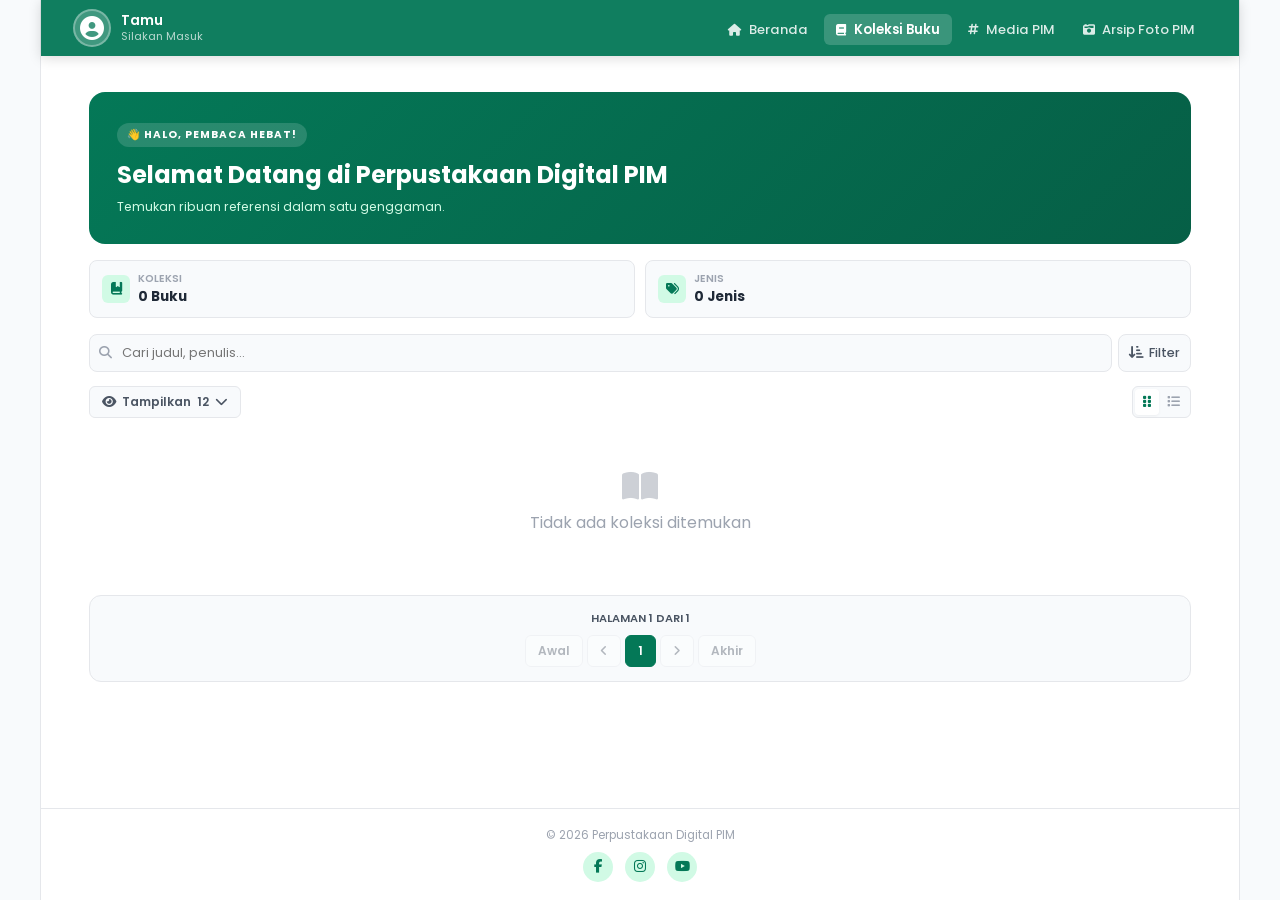
<file: koleksi/index.html>
<!DOCTYPE html>
<html lang="id">
<head>
    <meta charset="UTF-8">
    <meta name="viewport" content="width=device-width, initial-scale=1.0, maximum-scale=1.0, user-scalable=yes">
    <title>Koleksi Buku - Perpustakaan Digital PIM</title>

    <!-- Favicon -->
    <link rel="icon" type="image/jpeg" href="../icon.jpg">

    <!-- Fonts -->
    <link href="https://fonts.googleapis.com/css2?family=Poppins:wght@300;400;500;600;700;800&display=swap" rel="stylesheet">
    <link rel="stylesheet" href="https://cdnjs.cloudflare.com/ajax/libs/font-awesome/6.5.1/css/all.min.css">

    <!-- CSS Modules -->
    <link rel="stylesheet" href="css/style.css">
</head>
<body>

    <div class="app-container">
        <!-- Header (mobile menu dirender di dalamnya oleh JS) -->
        <header id="appHeader"></header>
        
        <!-- Main Content -->
        <main id="mainContent"></main>
        
        <!-- Footer -->
        <footer id="appFooter"></footer>
    </div>

    <!-- Modal Container -->
    <div id="modalContainer"></div>

    <script type="module" src="js/app.js"></script>
</body>
</html>
</file>
<file: koleksi/css/style.css>
:root {
    --primary: #047857;
    --primary-hover: #065f46;
    --primary-light: #d1fae5;
    --accent: #FCD34D;
    --text-main: #1f2937;
    --text-sub: #4b5563;
    --text-muted: #9ca3af;
    --bg-body: #f8fafc;
    --bg-card: #ffffff;
    --border: #e5e7eb;
    --radius-lg: 16px;
    --radius-md: 12px;
    --radius-sm: 8px;
    --shadow-sm: 0 1px 3px rgba(0,0,0,0.05);
    --shadow-md: 0 4px 12px rgba(0,0,0,0.05);
    --shadow-lg: 0 10px 25px rgba(0,0,0,0.1);
    --nav-height: 56px;
}

* { margin:0; padding:0; box-sizing:border-box; font-family:'Poppins',sans-serif; -webkit-tap-highlight-color:transparent; }

body { background-color: var(--bg-body); color: var(--text-main); display: flex; justify-content: center; min-height: 100vh; width: 100%; max-width: 100vw; overflow-x: hidden; }

.app-container { width: 100%; max-width: 100%; background: var(--bg-card); min-height: 100vh; display: flex; flex-direction: column; }
@media (min-width: 768px) { .app-container { max-width: 1200px; margin: 0 auto; border-left: 1px solid var(--border); border-right: 1px solid var(--border); } }

/* ==================== HEADER ==================== */
header { position: sticky; top: 0; background: rgba(4, 120, 87, 0.95); backdrop-filter: blur(10px); -webkit-backdrop-filter: blur(10px); z-index: 1000; box-shadow: 0 2px 12px rgba(0,0,0,0.15); }
.header-inner { display: flex; justify-content: space-between; align-items: center; padding: 0 16px; height: var(--nav-height); max-width: 1200px; margin: 0 auto; }
@media (min-width: 768px) { .header-inner { padding: 0 32px; } }
.header-left { display: flex; align-items: center; gap: 10px; }
.avatar-circle { width: 38px; height: 38px; border-radius: 50%; background: rgba(255, 255, 255, 0.2); display: flex; align-items: center; justify-content: center; font-size: 1.5rem; color: white; cursor: pointer; transition: all 0.3s ease; flex-shrink: 0; border: 2px solid rgba(255, 255, 255, 0.3); }
.avatar-circle:hover { background: rgba(255, 255, 255, 0.35); border-color: #FCD34D; transform: scale(1.05); box-shadow: 0 0 12px rgba(252, 211, 77, 0.3); }
.user-info { display: flex; flex-direction: column; line-height: 1.2; }
.user-name { font-weight: 600; font-size: 0.85rem; color: white; cursor: pointer; transition: color 0.2s; }
.user-name:hover { color: #FCD34D; }
.user-role { font-size: 0.68rem; color: rgba(255, 255, 255, 0.7); font-weight: 400; }
.user-info.logged-in .user-role { display: none; }

.desktop-nav { display: none; list-style: none; align-items: center; gap: 4px; }
@media (min-width: 1024px) { .desktop-nav { display: flex; } }
.desktop-nav a { color: rgba(255, 255, 255, 0.85); text-decoration: none; font-size: 0.82rem; font-weight: 500; padding: 6px 12px; border-radius: 6px; transition: all 0.2s; white-space: nowrap; }
.desktop-nav a:hover { color: white; background: rgba(255, 255, 255, 0.12); }
.desktop-nav a.active { color: white; background: rgba(255, 255, 255, 0.18); font-weight: 600; }
.desktop-nav a i { margin-right: 4px; font-size: 0.75rem; }

.hamburger { display: flex; flex-direction: column; gap: 4px; background: none; border: none; cursor: pointer; padding: 4px; z-index: 1002; }
.hamburger span { display: block; width: 20px; height: 2px; background: white; border-radius: 2px; transition: all 0.35s ease; }
.hamburger.open span:nth-child(1) { transform: rotate(45deg) translate(4px, 4px); }
.hamburger.open span:nth-child(2) { opacity: 0; transform: scaleX(0); }
.hamburger.open span:nth-child(3) { transform: rotate(-45deg) translate(4px, -4px); }
@media (min-width: 1024px) { .hamburger { display: none; } }

.nav-mobile { position: absolute; top: var(--nav-height); left: 0; width: 100%; background: rgba(4, 120, 87, 0.97); backdrop-filter: blur(12px); -webkit-backdrop-filter: blur(12px); max-height: 0; overflow: hidden; transition: max-height 0.7s cubic-bezier(0.22, 1, 0.36, 1); z-index: 999; }
.nav-mobile.open { max-height: 400px; }
@media (min-width: 1024px) { .nav-mobile { display: none !important; } }
.nav-mobile ul { list-style: none; padding: 8px 16px; }
.nav-mobile li { opacity: 0; transform: translateX(-40px); transition: all 0.55s cubic-bezier(0.22, 1, 0.36, 1); }
.nav-mobile.open li { opacity: 1; transform: translateX(0); }
.nav-mobile.open li:nth-child(1) { transition-delay: 0.12s; }
.nav-mobile.open li:nth-child(2) { transition-delay: 0.22s; }
.nav-mobile.open li:nth-child(3) { transition-delay: 0.32s; }
.nav-mobile.open li:nth-child(4) { transition-delay: 0.42s; }
.nav-mobile a { display: flex; align-items: center; gap: 8px; color: rgba(255, 255, 255, 0.9); text-decoration: none; padding: 12px 8px; font-size: 0.9rem; font-weight: 500; border-bottom: 1px solid rgba(255, 255, 255, 0.08); }
.nav-mobile a i { width: 20px; text-align: center; color: #FCD34D; }
.nav-mobile a.active { color: #FCD34D; font-weight: 600; }

/* ==================== MAIN ==================== */
main { padding: 16px; flex: 1; max-width: 1200px; margin: 0 auto; width: 100%; }
@media (min-width: 480px) { main { padding: 20px; } }
@media (min-width: 768px) { main { padding: 28px 32px; } }
@media (min-width: 1024px) { main { padding: 32px 40px; } }
@media (min-width: 1280px) { main { padding: 36px 48px; } }

/* ==================== WELCOME CARD ==================== */
.welcome-card { background: linear-gradient(135deg, #047857, #065f46); border-radius: var(--radius-lg); padding: 20px; margin-bottom: 16px; color: #fff; overflow: hidden; }
@media (min-width: 768px) { .welcome-card { padding: 28px; } }
.welcome-tag { font-size: 0.65rem; font-weight: 700; text-transform: uppercase; letter-spacing: 1px; background: rgba(255,255,255,0.15); padding: 4px 10px; border-radius: 20px; display: inline-block; margin-bottom: 10px; }
.welcome-card h1 { font-size: 1.2rem; margin-bottom: 6px; font-weight: 700; }
@media (min-width: 768px) { .welcome-card h1 { font-size: 1.5rem; } }
.welcome-card p { font-size: 0.78rem; color: #d1fae5; }

/* ==================== STATS ==================== */
.stats-grid { display: flex; gap: 10px; margin-bottom: 16px; }
.stat-item { flex: 1; border: 1px solid var(--border); border-radius: var(--radius-sm); padding: 10px 12px; display: flex; align-items: center; gap: 8px; background: var(--bg-body); }
.stat-icon-wrapper { width: 28px; height: 28px; border-radius: 6px; background: var(--primary-light); color: var(--primary); display: flex; align-items: center; justify-content: center; font-size: 0.8rem; }
.stat-info { display: flex; flex-direction: column; }
.stat-label { font-size: 0.65rem; color: var(--text-muted); text-transform: uppercase; font-weight: 600; }
.stat-value { font-size: 0.85rem; font-weight: 700; }

/* ==================== SEARCH ==================== */
.search-row { display: flex; gap: 6px; margin-bottom: 14px; align-items: stretch; }
.search-box { position: relative; flex: 1; }
.search-box > i { position: absolute; left: 10px; top: 50%; transform: translateY(-50%); color: var(--text-muted); font-size: 0.8rem; z-index: 1; }
.search-input { width: 100%; height: 38px; padding: 0 32px 0 32px; border: 1px solid var(--border); border-radius: var(--radius-sm); font-size: 0.8rem; outline: none; background: var(--bg-body); transition: all 0.2s; }
.search-input:focus { border-color: var(--primary); background: #fff; }

.search-clear-btn { position: absolute; right: 6px; top: 50%; transform: translateY(-50%); width: 20px; height: 20px; border-radius: 50%; background: var(--border); border: none; cursor: pointer; display: inline-flex; align-items: center; justify-content: center; color: var(--text-sub); font-size: 0.6rem; line-height: 1; padding: 0; transition: all 0.2s; z-index: 2; }
.search-clear-btn i { display: flex; align-items: center; justify-content: center; width: 100%; height: 100%; }
.search-clear-btn:hover { background: #d1d5db; color: var(--text-main); }

.filter-action-btn { display: flex; align-items: center; gap: 5px; height: 38px; padding: 0 10px; background: var(--bg-body); border: 1px solid var(--border); border-radius: var(--radius-sm); cursor: pointer; color: var(--text-sub); font-size: 0.8rem; font-weight: 500; transition: all 0.2s; white-space: nowrap; flex-shrink: 0; -webkit-tap-highlight-color: transparent; user-select: none; }
.filter-action-btn i { font-size: 0.85rem; }
.filter-action-btn:hover { border-color: var(--primary); color: var(--primary); }
.filter-action-btn:active { transform: scale(0.95); background: #d1fae5; }

/* ==================== DISPLAY CONTROLS ==================== */
.display-controls { display: flex; justify-content: space-between; align-items: center; margin-bottom: 12px; gap: 10px; }

/* ==================== LIMIT DROPDOWN ==================== */
.limit-dropdown { position: relative; z-index: 9999; }
.limit-btn { display: flex; align-items: center; gap: 6px; padding: 6px 12px; background: var(--bg-body); border: 1px solid var(--border); border-radius: 6px; font-size: 0.75rem; font-weight: 600; color: var(--text-sub); cursor: pointer; transition: all 0.2s; font-family: 'Poppins', sans-serif; z-index: 9999; -webkit-tap-highlight-color: transparent; user-select: none; }
.limit-btn:hover { border-color: var(--primary); color: var(--primary); }
.limit-btn:active { transform: scale(0.94); background: #d1fae5; }
.limit-btn i { font-size: 0.8rem; }
.limit-menu { position: absolute; top: calc(100% + 4px); left: 0; background: white; border: 1px solid var(--border); border-radius: 8px; box-shadow: 0 8px 24px rgba(0,0,0,0.2); min-width: 120px; padding: 4px 0; opacity: 0; visibility: hidden; transform: translateY(-4px); transition: all 0.2s ease; z-index: 99999; }
.limit-menu.open { opacity: 1; visibility: visible; transform: translateY(0); }
.limit-menu-item { display: block; width: 100%; padding: 8px 16px; background: none; border: none; text-align: left; font-size: 0.8rem; font-weight: 500; color: var(--text-main); cursor: pointer; transition: all 0.15s; font-family: 'Poppins', sans-serif; }
.limit-menu-item:hover { background: var(--primary-light); color: var(--primary); }

/* ==================== VIEW TOGGLE ==================== */
.toggle-switch-group { border: 1px solid var(--border); border-radius: 6px; display: flex; padding: 2px; background: var(--bg-body); }
.toggle-unit { padding: 4px 8px; cursor: pointer; font-size: 0.8rem; color: var(--text-muted); border-radius: 4px; transition: all 0.15s; background: none; border: none; }
.toggle-unit.active { background: white; color: var(--primary); box-shadow: var(--shadow-sm); }

/* ==================== GRID VIEW ==================== */
.books-layout-grid { display: grid; grid-template-columns: repeat(2, 1fr); gap: 12px; margin-bottom: 20px; }
@media (min-width: 480px) { .books-layout-grid { gap: 14px; } }
@media (min-width: 640px) { .books-layout-grid { grid-template-columns: repeat(3, 1fr); gap: 16px; } }
@media (min-width: 1024px) { .books-layout-grid { grid-template-columns: repeat(4, 1fr); gap: 18px; } }
@media (min-width: 1280px) { .books-layout-grid { grid-template-columns: repeat(5, 1fr); gap: 20px; } }

.card-item { border: 1px solid var(--border); border-radius: var(--radius-md); padding: 12px; background: #fafafa; display: flex; flex-direction: column; transition: all 0.3s cubic-bezier(0.25, 0.46, 0.45, 0.94); cursor: pointer; height: 100%; box-shadow: var(--shadow-md); overflow: hidden; }
.card-item:hover { transform: translateY(-3px); box-shadow: 0 8px 20px rgba(0,0,0,0.1); }
.card-item:active { transform: scale(0.98); }
.cover-art-container { width: 100%; aspect-ratio: 3/4; border-radius: var(--radius-sm); margin-bottom: 10px; display: flex; flex-direction: column; align-items: center; justify-content: center; overflow: hidden; }
.cover-thumbnail { width: 100%; height: 100%; object-fit: cover; object-position: center top; }
.cover-text-preview { font-size: 0.6rem; font-weight: 700; text-transform: uppercase; letter-spacing: 0.5px; text-align: center; padding: 0 8px; }
.card-body { display: flex; flex-direction: column; flex: 1; }
.card-info { flex: 1; display: flex; flex-direction: column; }
.tag-badge { font-size: 0.62rem; color: var(--primary); font-weight: 700; margin-bottom: 6px; background: var(--primary-light); padding: 2px 8px; border-radius: 4px; display: inline-block; width: fit-content; }
.card-info .item-main-title { font-size: 0.82rem; font-weight: 700; line-height: 1.3; color: var(--text-main); display: -webkit-box; -webkit-line-clamp: 2; -webkit-box-orient: vertical; overflow: hidden; min-height: 2.2em; margin-bottom: 6px; }
.card-info .meta-text-line { font-size: 0.7rem; color: var(--text-sub); margin-bottom: 2px; min-height: 1.1em; }
.action-card-btn { margin-top: auto; width: 100%; padding: 8px; background: var(--primary); color: white; border: none; border-radius: var(--radius-sm); font-size: 0.75rem; font-weight: 600; cursor: pointer; transition: all 0.2s; flex-shrink: 0; display: flex; align-items: center; justify-content: center; gap: 4px; -webkit-tap-highlight-color: transparent; user-select: none; }
.action-card-btn:active { background: var(--primary-hover); transform: scale(0.95); }

/* ==================== LIST VIEW ==================== */
.books-layout-list { display: flex; flex-direction: column; gap: 10px; margin-bottom: 20px; }
@media (min-width: 768px) { .books-layout-list { display: grid; grid-template-columns: repeat(2, 1fr); gap: 14px; } }
@media (min-width: 1024px) { .books-layout-list { grid-template-columns: repeat(3, 1fr); } }
.list-item { display: flex; gap: 10px; border: 1px solid var(--border); border-radius: var(--radius-sm); padding: 10px; background: #fafafa; box-shadow: var(--shadow-md); transition: all 0.3s cubic-bezier(0.25, 0.46, 0.45, 0.94); align-items: center; cursor: pointer; }
.list-item:hover { transform: translateY(-2px); box-shadow: 0 6px 16px rgba(0,0,0,0.08); }
.list-item:active { background: #f0fdf4; }
.list-cover { width: 50px; height: 66px; border-radius: 6px; display: flex; flex-direction: column; align-items: center; justify-content: center; flex-shrink: 0; font-size: 0.55rem; font-weight: 700; text-transform: uppercase; text-align: center; overflow: hidden; }
.list-info { flex: 1; display: flex; flex-direction: column; justify-content: center; min-width: 0; }
.list-info .item-main-title { font-size: 0.8rem; margin-bottom: 2px; }
.list-info .meta-text-line { font-size: 0.68rem; margin-bottom: 0; }
.list-action { flex-shrink: 0; }
.list-action .action-card-btn { margin-top: 0; padding: 8px 14px; font-size: 0.75rem; width: auto; }

/* ==================== PAGINATION ==================== */
.paginator-box { border: 1px solid var(--border); border-radius: var(--radius-md); padding: 14px; background: var(--bg-body); display: flex; flex-direction: column; align-items: center; gap: 8px; margin-bottom: 16px; }
.paginator-caption { font-size: 0.7rem; color: var(--text-sub); font-weight: 600; text-transform: uppercase; }
.paginator-row { display: flex; align-items: center; gap: 4px; }
.nav-step-btn { padding: 6px 12px; border: 1px solid var(--border); background: white; border-radius: 6px; font-size: 0.75rem; font-weight: 600; cursor: pointer; color: var(--text-sub); transition: all 0.15s; position: relative; overflow: hidden; -webkit-tap-highlight-color: transparent; user-select: none; }
.nav-step-btn::after { content: ''; position: absolute; top: 50%; left: 50%; width: 0; height: 0; border-radius: 50%; background: rgba(4, 120, 87, 0.2); transform: translate(-50%, -50%); transition: width 0.4s, height 0.4s, opacity 0.4s; }
.nav-step-btn:active::after { width: 200px; height: 200px; opacity: 0; }
.nav-step-btn:active { transform: scale(0.93); background: #d1fae5; border-color: var(--primary); }
.nav-step-btn:disabled { opacity: 0.4; cursor: not-allowed; pointer-events: none; }
.nav-step-btn.active { background: var(--primary); color: white; border-color: var(--primary); transform: scale(1); }
.nav-step-btn.active:active { transform: scale(0.93); background: var(--primary-hover); }

/* ==================== MODAL ==================== */
.modal-overlay { position: fixed; inset: 0; background: rgba(0,0,0,0.5); z-index: 200; display: flex; align-items: center; justify-content: center; opacity: 0; visibility: hidden; transition: opacity 0.3s ease; padding: 24px 12px; }
.modal-overlay.open { opacity: 1; visibility: visible; }
.modal-sheet { background: white; width: 100%; max-width: 400px; height: auto; max-height: 75vh; border-radius: 20px; padding: 0; overflow: hidden; transform: scale(0.9); opacity: 0; transition: transform 0.35s cubic-bezier(0.22, 1, 0.36, 1), opacity 0.3s ease; position: relative; display: flex; flex-direction: column; }
.modal-overlay.open .modal-sheet { transform: scale(1); opacity: 1; }
.modal-header { display: flex; justify-content: flex-end; align-items: center; padding: 8px 8px 0 16px; flex-shrink: 0; height: 36px; position: relative; }
.modal-close-btn { width: 28px; height: 28px; border-radius: 50%; background: var(--bg-body); border: none; cursor: pointer; display: flex; align-items: center; justify-content: center; color: var(--text-sub); font-size: 0.85rem; flex-shrink: 0; position: absolute; top: 8px; right: 8px; z-index: 10; transition: all 0.2s; }
.modal-close-btn:hover { background: #e5e7eb; color: var(--text-main); }
.modal-body { padding: 0 16px 16px; overflow-y: auto; flex: 1; max-height: calc(75vh - 120px); }
.modal-handle { display: none; }
.modal-title { font-size: 0.95rem; font-weight: 700; line-height: 1.3; color: var(--text-main); margin-bottom: 12px; text-align: center; }
.modal-cover { width: 55%; max-width: 180px; aspect-ratio: 3/4; border-radius: var(--radius-sm); display: flex; align-items: center; justify-content: center; margin: 0 auto 14px; overflow: hidden; background: #f3f4f6; box-shadow: 0 4px 16px rgba(0,0,0,0.1); }
.modal-cover img { width: 100%; height: 100%; object-fit: cover; object-position: center top; }
.modal-cover i { font-size: 2rem; color: var(--primary); opacity: 0.6; }
.modal-info-row { display: flex; justify-content: space-between; padding: 7px 0; border-bottom: 1px solid var(--border); font-size: 0.78rem; }
.modal-info-row span:first-child { color: var(--text-muted); font-weight: 500; }
.modal-info-row span:last-child { font-weight: 600; text-align: right; }
.modal-footer { padding: 0 16px 16px; flex-shrink: 0; }
.modal-action-btn { width: 100%; padding: 11px; background: var(--primary); color: white; border: none; border-radius: var(--radius-sm); font-size: 0.82rem; font-weight: 600; cursor: pointer; display: flex; align-items: center; justify-content: center; gap: 6px; transition: all 0.2s; }
.modal-action-btn:active { background: var(--primary-hover); }
.modal-actions-row { display: flex; gap: 8px; margin-top: 12px; }
.modal-btn-baca { flex: 2; background: var(--primary); }
.modal-btn-simpan { flex: 1; background: #f59e0b; }
.modal-btn-simpan:hover { background: #d97706; }
.modal-btn-simpan.saved { background: #047857; }
.profile-avatar { width: 70px; height: 70px; border-radius: 50%; background: var(--primary-light); display: flex; align-items: center; justify-content: center; margin: 0 auto 14px; font-size: 2.5rem; color: var(--primary); }
.filter-group { margin-bottom: 16px; }
.filter-label { font-size: 0.75rem; font-weight: 600; color: var(--text-sub); margin-bottom: 6px; text-transform: uppercase; }
.filter-options { display: flex; flex-wrap: wrap; gap: 6px; }
.filter-option { padding: 6px 14px; border-radius: 16px; border: 1px solid var(--border); font-size: 0.75rem; cursor: pointer; background: white; transition: all 0.2s; }
.filter-option.selected { background: var(--primary); color: white; border-color: var(--primary); }

/* ==================== LOADING SPINNER ==================== */
.loading-container { grid-column: 1 / -1; display: flex; flex-direction: column; align-items: center; justify-content: center; padding: 60px 20px; gap: 12px; }
.loading-spinner { width: 40px; height: 40px; border: 4px solid #e5e7eb; border-top-color: #047857; border-radius: 50%; animation: spin 0.8s linear infinite; }
@keyframes spin { to { transform: rotate(360deg); } }
.loading-text { font-size: 0.85rem; color: #9ca3af; font-weight: 500; }
.empty-state { grid-column: 1 / -1; text-align: center; padding: 40px; color: #9ca3af; }

/* ==================== FONT AWESOME SPIN ==================== */
.fa-spin { animation: fa-spin 1s linear infinite; }
@keyframes fa-spin { 0% { transform: rotate(0deg); } 100% { transform: rotate(360deg); } }

/* ==================== FOOTER ==================== */
footer { text-align: center; padding: 18px; font-size: 0.72rem; color: var(--text-muted); border-top: 1px solid var(--border); margin-top: auto; }
.footer-social { display: flex; justify-content: center; gap: 12px; margin-top: 8px; }
.social-link { display: flex; align-items: center; justify-content: center; width: 30px; height: 30px; border-radius: 50%; background: var(--primary-light); color: var(--primary); font-size: 0.85rem; text-decoration: none; transition: all 0.3s; }
.social-link:hover { background: var(--primary); color: white; transform: translateY(-2px); }

/* ==================== LOGIN PAGE ==================== */
.login-wrapper { max-width: 360px; margin: 20px auto; padding: 20px; text-align: center; animation: slideUp 0.5s cubic-bezier(0.22, 1, 0.36, 1) forwards; }
.login-logo-container { margin-bottom: 16px; }
.login-logo-img { width: 72px; height: 72px; border-radius: 16px; object-fit: cover; box-shadow: 0 4px 16px rgba(4, 120, 87, 0.25); transition: transform 0.3s; }
.login-logo-img:hover { transform: scale(1.05); }
.login-title { font-size: 1.4rem; font-weight: 700; color: var(--text-main); margin-bottom: 4px; }
.login-subtitle { font-size: 0.8rem; color: var(--text-muted); margin-bottom: 24px; }
.login-form { text-align: left; }
.form-group { margin-bottom: 16px; }
.form-group label { font-size: 0.78rem; font-weight: 600; color: var(--text-sub); margin-bottom: 6px; display: block; }
.input-icon-wrapper { position: relative; }
.input-icon { position: absolute; left: 12px; top: 50%; transform: translateY(-50%); color: var(--text-muted); font-size: 0.9rem; z-index: 1; }
.form-input { width: 100%; padding: 11px 14px 11px 38px; border: 1px solid var(--border); border-radius: var(--radius-sm); font-size: 0.85rem; outline: none; transition: all 0.2s; background: var(--bg-body); font-family: 'Poppins', sans-serif; }
.form-input:focus { border-color: var(--primary); background: #fff; box-shadow: 0 0 0 3px rgba(4, 120, 87, 0.1); }
.toggle-password-btn { position: absolute; right: 8px; top: 50%; transform: translateY(-50%); background: none; border: none; cursor: pointer; color: var(--text-muted); font-size: 0.85rem; padding: 4px; }
.toggle-password-btn:hover { color: var(--primary); }
.login-error { background: #fef2f2; border: 1px solid #fecaca; border-radius: var(--radius-sm); padding: 10px 14px; color: #dc2626; font-size: 0.78rem; font-weight: 500; display: flex; align-items: center; gap: 8px; margin-bottom: 12px; }
.login-error i { font-size: 0.9rem; flex-shrink: 0; }
.login-submit-btn { width: 100%; padding: 12px; background: var(--primary); color: white; border: none; border-radius: var(--radius-sm); font-size: 0.9rem; font-weight: 600; cursor: pointer; display: flex; align-items: center; justify-content: center; gap: 6px; transition: all 0.2s; margin-top: 4px; font-family: 'Poppins', sans-serif; -webkit-tap-highlight-color: transparent; user-select: none; }
.login-submit-btn:hover { background: var(--primary-hover); }
.login-submit-btn:active { transform: scale(0.97); }
.login-submit-btn:disabled { opacity: 0.6; cursor: not-allowed; }
.login-links { margin-top: 16px; display: flex; align-items: center; justify-content: center; gap: 10px; }
.login-link { font-size: 0.78rem; color: var(--primary); text-decoration: none; font-weight: 500; transition: color 0.2s; }
.login-link:hover { color: var(--primary-hover); text-decoration: underline; }
.login-divider { color: var(--border); font-size: 0.8rem; }
.login-back-link { display: inline-flex; align-items: center; gap: 6px; margin-top: 20px; font-size: 0.8rem; color: var(--text-muted); text-decoration: none; font-weight: 500; transition: color 0.2s; }
.login-back-link:hover { color: var(--primary); }

/* ==================== ANIMASI ==================== */
@keyframes slideUp { from { opacity: 0; transform: translateY(40px); } to { opacity: 1; transform: translateY(0); } }
.slide-up { opacity: 0; animation: slideUp 0.5s cubic-bezier(0.22, 1, 0.36, 1) forwards; }
.slide-up-delay-1 { animation-delay: 0.05s; }
.slide-up-delay-2 { animation-delay: 0.10s; }
.slide-up-delay-3 { animation-delay: 0.15s; }
.slide-up-delay-4 { animation-delay: 0.20s; }
.slide-up-delay-5 { animation-delay: 0.25s; }
@keyframes shake { 0%, 100% { transform: translateX(0); } 20% { transform: translateX(-6px); } 40% { transform: translateX(6px); } 60% { transform: translateX(-4px); } 80% { transform: translateX(4px); } }

/* ==================== UTILITY ==================== */
.hidden { display: none !important; }
.text-center { text-align: center; }
</file>
